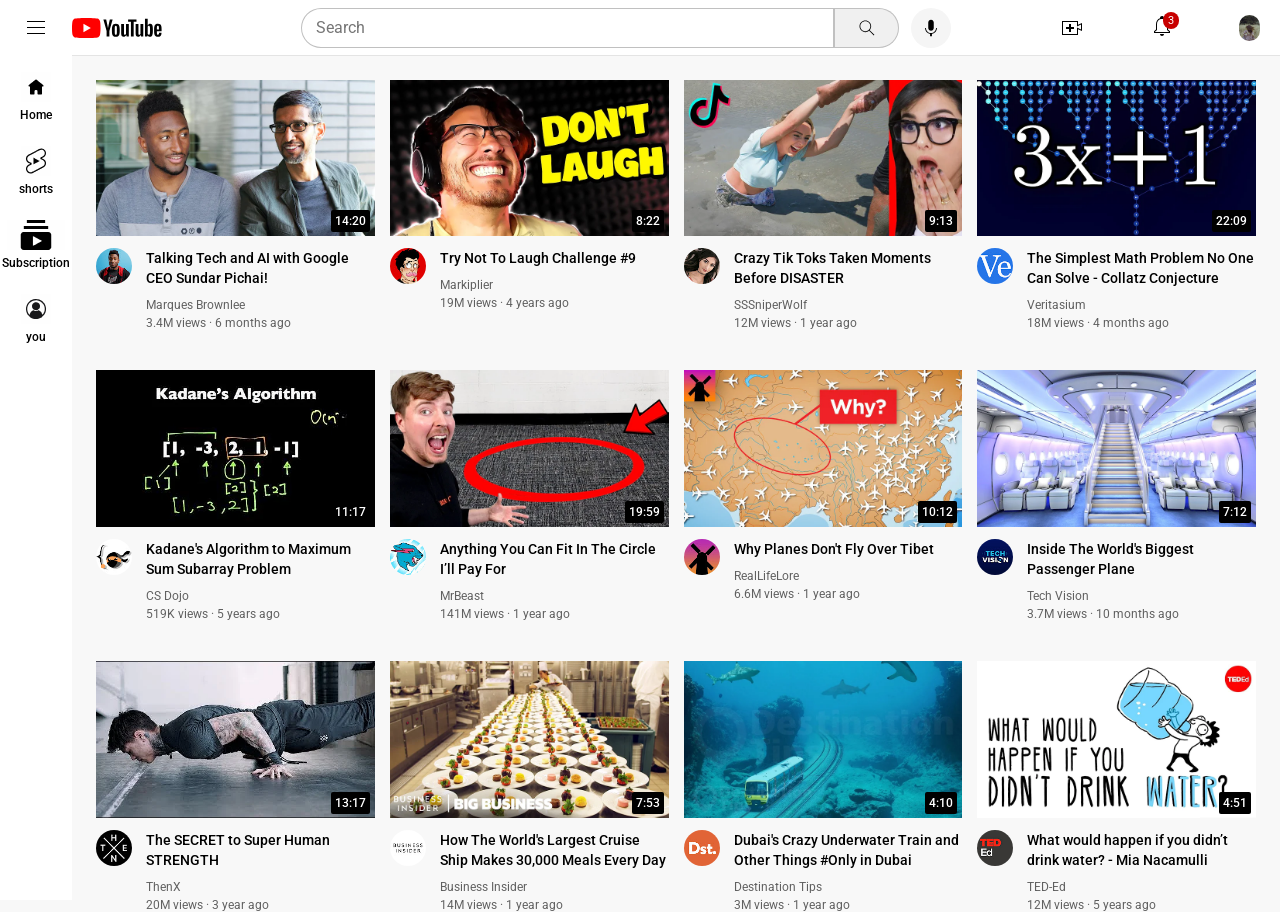
<file: index.html>
<!DOCTYPE html>
<html>
  <head>
      <title>youtube.clone</title>
      <meta name="viewport" content="width=device-width, initial-scale=1.0">

      <link rel="preconnect" href="https://fonts.googleapis.com">
      <link rel="preconnect" href="https://fonts.gstatic.com" crossorigin>
      <link href="https://fonts.googleapis.com/css2?family=Roboto:ital,wght@0,100..900;1,100..900&display=swap" rel="stylesheet">


      <link rel="stylesheet" href="style/general.css">
      <link rel="stylesheet" href="style/header.css">
      <link rel="stylesheet" href="style/sidebar.css">
      <link rel="stylesheet" href="style/video.css">
      <link rel="stylesheet" href="style/mobile.css">


   </head>
    <body>

    <div class="header">

      <div class="left-section"> 
         <img class="hamburger-menu" src="icons/hamburger-menu.svg">
          <img class="youtube-logo" src="icons/youtube-logo.svg">
      </div>

     <div class="middle-section">
       <input class="search-bar" type="text" placeholder="Search"/>
       <button class="search-button" >
         <img class="search-icon" src="icons/search.svg">
         <div class="tooltip">Search</div>
       </button>

       <button class="voice-search-button" >
         <img class="voice-search-icon" src="icons/voice-search-icon.svg">
         <div class="tooltip">Search with your voice</div>
       </button>
     </div>


      <div class="right-section">
        <div class="upload-icon-container"> 
            <img class="upload-icon" src="icons/upload.svg">
            <div class="tooltip"> create </div>
        </div> 
      
        <div class="notifications-icon-container-full">
           <div  class="notifications-icon-container">
           <img class="notifications-icon" src="icons/notifications.svg">
           <div class="notifications-count">3</div>
          </div>
          <div class="tooltip"> notifications </div>
         </div>
        
        <img class="current-user-picture" src="channels/channel-photo.jpg">
      </div>
    </div>



    <div class="sidebar"> 
      <div class="sidebar-link"> <img src="icons/home.svg"> <div>Home</div> </div>
      <div class="sidebar-link"> <img src="icons/shorts.svg"> <div>shorts</div> </div>
      <div class="sidebar-link"> <img src="icons/subscriptions.svg"> <div>Subscription</div> </div>
      <div class="sidebar-link"> <img src="icons/you.svg"> <div> you </div> </div>
      
    </div>
     


     <div class=" video-grid">

      <div class="video-preview">
      <div class=" thumbnail-row">
        <img class="thumbnail" src="thumbnails/thumbnail-1.webp"> <div class="video-time"> 14:20 </div>
      </div>

    <div class="video-info-grid">
      <div class="channel-picture">
         <img class="profile-picture"  src="channels/channel-1.jpeg">
      </div>

      <div class="video-info">
       <p class="video-title"> 
        Talking Tech and AI with Google CEO Sundar Pichai! 
       </p>
       <p class="video-author"> 
        Marques Brownlee 
       </p>
       <p class="video-stats">
        3.4M views &#183; 6 months ago 
       </p>
     </div>
    </div>
  </div>


     
    <div class="video-preview">
      <div  class=" thumbnail-row">
       <img class="thumbnail" src="thumbnails/thumbnail-2.webp">
         <div class="video-time">8:22</div>
      </div>
       <div  class="video-info-grid">
        <div class="channel-picture">
          <img class="profile-picture"  src="channels/channel-2.jpeg">
         </div>

       <div class="video-info" > 
        <p class="video-title">  Try Not To Laugh Challenge #9 </p>
        <p class="video-author"> Markiplier </p>
        <p class="video-stats"> 19M views &#183; 4 years ago </p>
      </div>
     </div>
   </div>




   <div class="video-preview">
      <div class=" thumbnail-row">
        <img class="thumbnail" src="thumbnails/thumbnail-3.webp">
          <div class="video-time">9:13</div>
      </div>
    <div class="video-info-grid">
      <div class="channel-picture">
         <img class="profile-picture"  src="channels/channel-3.jpeg">
      </div>

      <div class="video-info">
       <p class="video-title"> 
       Crazy Tik Toks Taken Moments Before DISASTER 
       </p>
       <p class="video-author"> 
         SSSniperWolf
       </p>
       <p class="video-stats">
       12M views &#183; 1 year ago
       </p>
     </div>
    </div>
  </div>




   <div class="video-preview">
      <div class=" thumbnail-row">
        <img class="thumbnail" src="thumbnails/thumbnail-4.webp">
         <div class="video-time">22:09</div>
      </div>
    <div class="video-info-grid">
      <div class="channel-picture">
         <img class="profile-picture"  src="channels/channel-4.jpeg">
      </div>

      <div class="video-info">
       <p class="video-title"> 
       The Simplest Math Problem No One Can Solve - Collatz Conjecture
       </p>
       <p class="video-author"> 
        Veritasium
       </p>
       <p class="video-stats">
         18M views &#183; 4 months ago
       </p>
     </div>
    </div>
  </div>


   <div class="video-preview">
      <div class=" thumbnail-row">
        <img class="thumbnail" src="thumbnails/thumbnail-5.webp">
        <div class="video-time">11:17</div>
      </div>
    <div class="video-info-grid">
      <div class="channel-picture">
         <img class="profile-picture"  src="channels/channel-5.jpeg">
      </div>

      <div class="video-info">
       <p class="video-title"> 
       Kadane's Algorithm to Maximum Sum Subarray Problem
       </p>
       <p class="video-author"> 
        CS Dojo
       </p>
       <p class="video-stats">
          519K views &#183; 5 years ago
       </p>
     </div>
    </div>
  </div>



   <div class="video-preview">
      <div class=" thumbnail-row">
        <img class="thumbnail" src="thumbnails/thumbnail-6.webp">
          <div class="video-time">19:59</div>
      </div>
    <div class="video-info-grid">
      <div class="channel-picture">
         <img class="profile-picture"  src="channels/channel-6.jpeg">
      </div>

      <div class="video-info">
       <p class="video-title"> 
      Anything You Can Fit In The Circle I’ll Pay For
       </p>
       <p class="video-author"> 
        MrBeast
       </p>
       <p class="video-stats">
         141M views &#183; 1 year ago
       </p>
     </div>
    </div>
  </div>






  <div class="video-preview">
      <div class=" thumbnail-row">
        <img class="thumbnail" src="thumbnails/thumbnail-7.webp">
          <div class="video-time">10:12</div>
      </div>
    <div class="video-info-grid">
      <div class="channel-picture">
         <img class="profile-picture"  src="channels/channel-7.jpeg">
      </div>

      <div class="video-info">
       <p class="video-title"> 
         Why Planes Don't Fly Over Tibet
       </p>
       <p class="video-author"> 
        RealLifeLore
       </p>
       <p class="video-stats">
        6.6M views &#183; 1 year ago
       </p>
     </div>
    </div>
  </div>



   <div class="video-preview">
      <div class=" thumbnail-row">
        <img class="thumbnail" src="thumbnails/thumbnail-8.webp">
          <div class="video-time">7:12</div>
      </div>
    <div class="video-info-grid">
      <div class="channel-picture">
         <img class="profile-picture"  src="channels/channel-8.jpeg">
      </div>

      <div class="video-info">
       <p class="video-title"> 
        Inside The World's Biggest Passenger Plane
       </p>
       <p class="video-author"> 
         Tech Vision
       </p>
       <p class="video-stats">
         3.7M views &#183; 10 months ago
       </p>
     </div>
    </div>
  </div>








  <div class="video-preview">
      <div class=" thumbnail-row">
        <img class="thumbnail" src="thumbnails/thumbnail-9.webp">
          <div class="video-time">13:17</div>
      </div>
    <div class="video-info-grid">
      <div class="channel-picture">
         <img class="profile-picture"  src="channels/channel-9.jpeg">
      </div>

      <div class="video-info">
       <p class="video-title"> 
        The SECRET to Super Human STRENGTH
       </p>
       <p class="video-author"> 
         ThenX
       </p>
       <p class="video-stats">
         20M views &#183; 3 year ago
       </p>
     </div>
    </div>
  </div>



   <div class="video-preview">
      <div class=" thumbnail-row">
        <img class="thumbnail" src="thumbnails/thumbnail-10.webp">
          <div class="video-time">7:53</div>
      </div>
    <div class="video-info-grid">
      <div class="channel-picture">
         <img class="profile-picture"  src="channels/channel-10.jpeg">
      </div>

      <div class="video-info">
       <p class="video-title"> 
       How The World's Largest Cruise Ship Makes 30,000 Meals Every Day
       </p>
       <p class="video-author"> 
        Business Insider
       </p>
       <p class="video-stats">
         14M views &#183; 1 year ago
       </p>
     </div>
    </div>
  </div>



  <div class="video-preview">
      <div class=" thumbnail-row">
        <img class="thumbnail" src="thumbnails/thumbnail-11.webp">
          <div class="video-time">4:10</div>
      </div>
    <div class="video-info-grid">
      <div class="channel-picture">
         <img class="profile-picture"  src="channels/channel-11.jpeg">
      </div>

      <div class="video-info">
       <p class="video-title"> 
       Dubai's Crazy Underwater Train and Other Things #Only in Dubai
       </p>
       <p class="video-author"> 
         Destination Tips
       </p>
       <p class="video-stats">
         3M views &#183; 1 year ago
       </p>
     </div>
    </div>
  </div>



   <div class="video-preview">
      <div class=" thumbnail-row">
        <img class="thumbnail" src="thumbnails/thumbnail-12.webp">
          <div class="video-time">4:51</div>
      </div>
    <div class="video-info-grid">
      <div class="channel-picture">
         <img class="profile-picture"  src="channels/channel-12.jpeg">
      </div>

      <div class="video-info">
       <p class="video-title"> 
      What would happen if you didn’t drink water? - Mia Nacamulli
       </p>
       <p class="video-author"> 
       TED-Ed
       </p>
       <p class="video-stats">
        12M views &#183; 5 years ago
       </p>
     </div>
    </div>
  </div>




 </div>

  </body>
</html>
</file>
<file: style/general.css>
.p{
        font-family: roboto,arial;
        margin-top: 0;
        margin-bottom: 0;
      }

      body{
        margin: 0;
        padding-top: 80px;
        padding-left: 96px;
        padding-right: 24px;
        background-color: rgb(248, 248, 248);
        font-family: Roboto, Arial;
      }
</file>
<file: style/header.css>
.header{
        height: 55px;
        display: flex;
        flex-direction: row;
        justify-content: space-between;

        position: fixed;
        top: 0;
        left: 0;
        right: 0;
        z-index: 100;

        background-color: white;
        border-bottom-width: 1px;
        border-bottom-style: solid;
        border-bottom-color: rgb(228, 228, 228);
       
      }

      .left-section{
        display: flex;
        align-items: center;
      }

      .hamburger-menu {
        height: 24px;
        margin-left: 24px;
        margin-right: 24px; 
      }

     .youtube-logo {
       height: 20px;
     }

      .middle-section{
        flex: 1;
        margin-left: 50px;
        margin-right:20px;
        max-width: 650px;
        display: flex;
        align-items: center;
      }

      .search-bar {
       flex: 1;
       height: 40px;
       padding: 0 14px;
       font-size: 16px;

        border: 1px solid rgb(192, 192, 192);
        border-right: none;
        border-radius: 20px 0 0 20px;
        outline: none;
        width: 0;
        box-sizing: border-box;

       border-style: solid;
       border-color: rgb(192, 192, 192);
     }

     .search-bar::placeholder {
      font-family: Roboto, Arial;
      font-size: 16px;
     }

      .search-button {
       height: 40px;
       width: 64px;
       background-color: rgb(240, 240, 240);
       border: 1px solid rgb(192, 192, 192);
       border-left:none;
       border-radius: 0 20px 20px 0;
       margin-left: -1px;
       box-sizing: border-box;
     
      }

      .search-button,
      .voice-search-button, 
      .upload-icon-container,
      .notifications-icon-container-full {
      display: flex;
      justify-content: center;
      align-items: center;
      position: relative;
     }

      .search-button .tooltip, 
       .voice-search-button .tooltip,
       .upload-icon-container .tooltip,
       .notifications-icon-container-full .tooltip {
        font-family: Roboto, Arial;
        position: absolute;
        background-color: gray;
        color: white;
        padding-top: 4px;
        padding-bottom: 4px;
        padding-left: 8px;
        padding-right: 8px;
        border-radius: 2px;
        font-size: 12px;
        bottom: -30px;
        opacity: 0;
        transition: opacity 0.15s;
        pointer-events: none;
        white-space: nowrap;

      }

      .search-button:hover .tooltip, 
      .voice-search-button:hover .tooltip,
      .upload-icon-container:hover .tooltip,
      .notifications-icon-container-full:hover .tooltip {
       opacity: 1;
      }

      .search-icon {
       height: 20px;
  
      }

      .voice-search-button {
       height: 40px;
       width: 40px;
       margin-left: 12px;
       border-radius: 50%;
       border: none;
       background-color: rgb(245, 245, 245);
      }

      .voice-search-icon {
       height: 22px;
   
     }


      .right-section{
        width: 200px;
        margin-right: 20px;
        display: flex;
        align-items: center;
        justify-content: space-between;
        flex-shrink: 0;
      }

      .upload-icon {
        height: 24px;
      }
 
 
      .notifications-icon {
        height: 24px;
      }


      .notifications-icon-container {
        position: relative;
      }

      .notifications-count {
       position: absolute;
       top: -2px;
       right: -5px;
       background-color: rgb(200, 0, 0);
       color: white;
       font-family: Roboto, Arial;
       font-size: 11px;
       padding-left: 5px;
       padding-right: 5px;
       padding-top: 2px;
       padding-bottom: 2px;
       border-radius: 10px;
      }


     .current-user-picture {
       height: 26px;
       border-radius: 30px;
      }
</file>
<file: style/sidebar.css>
.sidebar {
  position: fixed;
  left: 0;
  bottom: 0;
  top: 55px;
  background-color: white;
  width: 72px;
  z-index: 200;
  padding-top: 5px;
}

.sidebar-link {
  height: 74px;
  display: flex;
  justify-content: center;
  align-items: center;
  flex-direction: column;
  cursor: pointer;
}

.sidebar-link:hover {
  background-color: rgb(235, 235, 235);
}

.sidebar-link img {
  height: 30px;
  margin-bottom: 6px;
}

.sidebar-link div {
  font-size: 12px;
  font-weight: 500;
}
</file>
<file: style/video.css>
.thumbnail {
        width: 100%;

      }
     
        .video-title{
        margin-top: 0;
        font-size: 14px;
        font-weight: 500;
        line-height: 20px;
        margin-bottom: 10px;
      }
     

      .profile-picture{
        width: 36px;
        border-radius: 50px;
  
      }
      .thumbnail-row{
        margin-bottom: 8px;
        position: relative;
      }

       .video-author,
      .video-stats{
        font-size: 12px;
        color: rgb(96, 96, 96);
        margin-top: 0;
        margin-bottom: 0;
      }

      .video-author{
        margin-bottom: 4px;
      }
      
      .video-info-grid{
        display: grid;
        grid-template-columns:50px 1fr;
      }

      .video-grid {
        display: grid;
        grid-template-columns: 1fr 1fr 1fr 1fr;
        column-gap: 15px;
        row-gap: 40px;
      }

      @media (max-width: 750px) {
      .video-grid {
       grid-template-columns: 1fr 1fr;
       }
      }

      @media (min-width: 751px) and (max-width: 999px) {
       .video-grid {
       grid-template-columns: 1fr 1fr 1fr;
       }
     }     

     @media (min-width: 1000px) {
      .video-grid {
      grid-template-columns: 1fr 1fr 1fr 1fr;
      }
     }

      .video-time {
      font-family: Roboto, Arial;
      font-size: 12px;
      font-weight: 500;
      padding-left: 4px;
      padding-right: 4px;
      padding-top: 4px;
      padding-bottom: 4px;
      border-radius: 2px;
      background-color: black;
      color: white;
      position: absolute;
      bottom: 8px;
      right: 5px;
      }
</file>
<file: style/mobile.css>
@media screen and (max-width: 650px){

  body {
    padding-left: 0;
    padding-right: 0;
  }

  .sidebar {
    display: none;
  }


  .middle-section {
    margin-left: 10px;
    margin-right: 10px;
    max-width: 100%;
  }

  .search-bar {
    font-size: 14px;
    height: 34px;
  }

  .search-button {
    height: 36px;
    width: 50px;
  }

  .voice-search-button {
    height: 36px;
    width: 36px;
  }

 
  .youtube-apps-icon-container,
  .notifications-icon-container-full {
    display: none;
  }

  .video-grid {
    grid-template-columns: 1fr;
    padding: 0 12px;
  }
}
</file>
